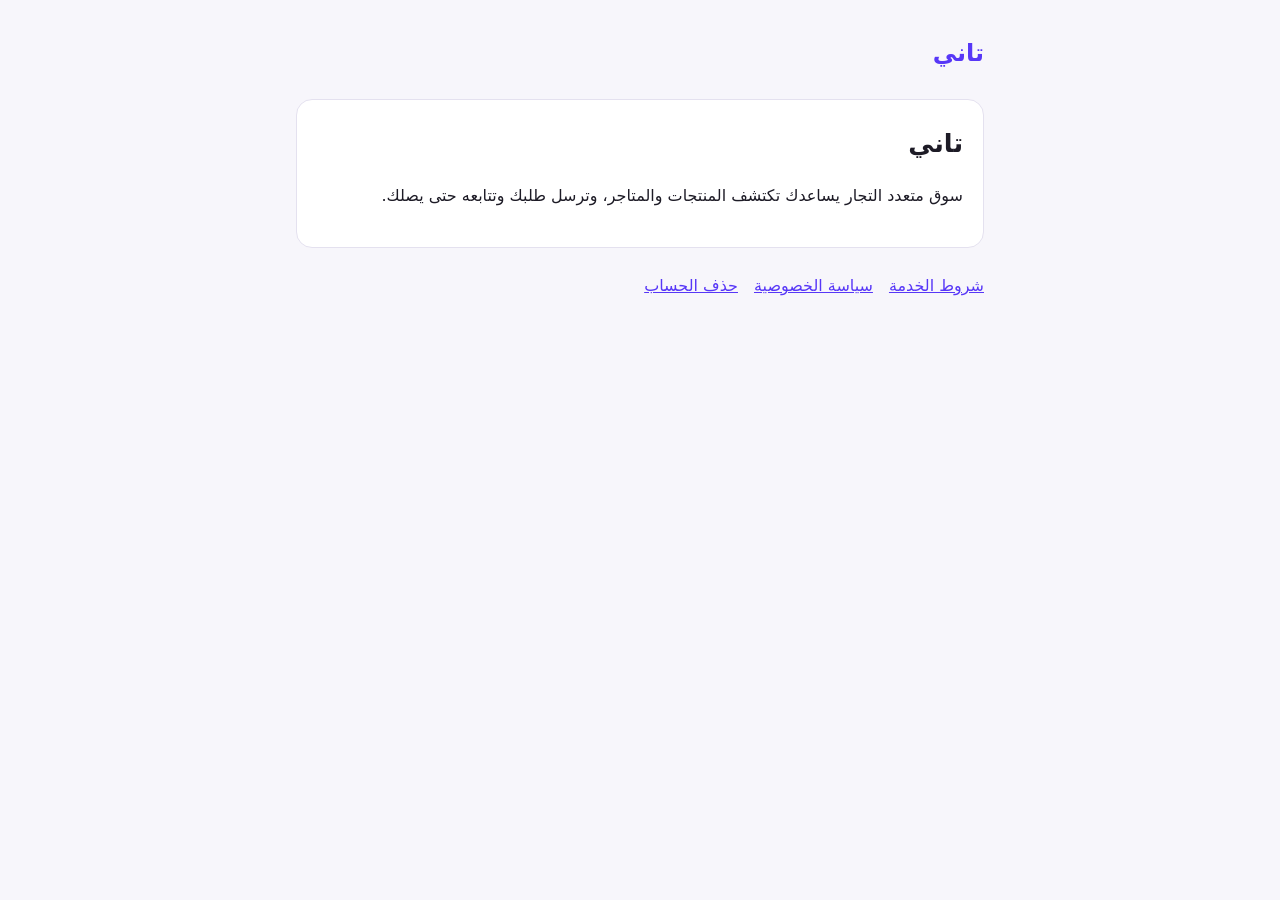
<file: index.html>
<!doctype html>
<html lang="ar" dir="rtl">
<head>
<meta charset="utf-8">
<meta name="viewport" content="width=device-width, initial-scale=1">
<title>الرئيسية — تاني</title>
<link rel="stylesheet" href="/style.css">
</head>
<body>
<main>
<header><a href="/">تاني</a></header>
<div class="card">
<h1>تاني</h1>
<p>سوق متعدد التجار يساعدك تكتشف المنتجات والمتاجر، وترسل طلبك وتتابعه حتى يصلك.</p>
</div>
<div class="links"><a href="/terms/">شروط الخدمة</a><a href="/privacy/">سياسة الخصوصية</a><a href="/account-deletion/">حذف الحساب</a></div>
</main>
</body>
</html>
</file>
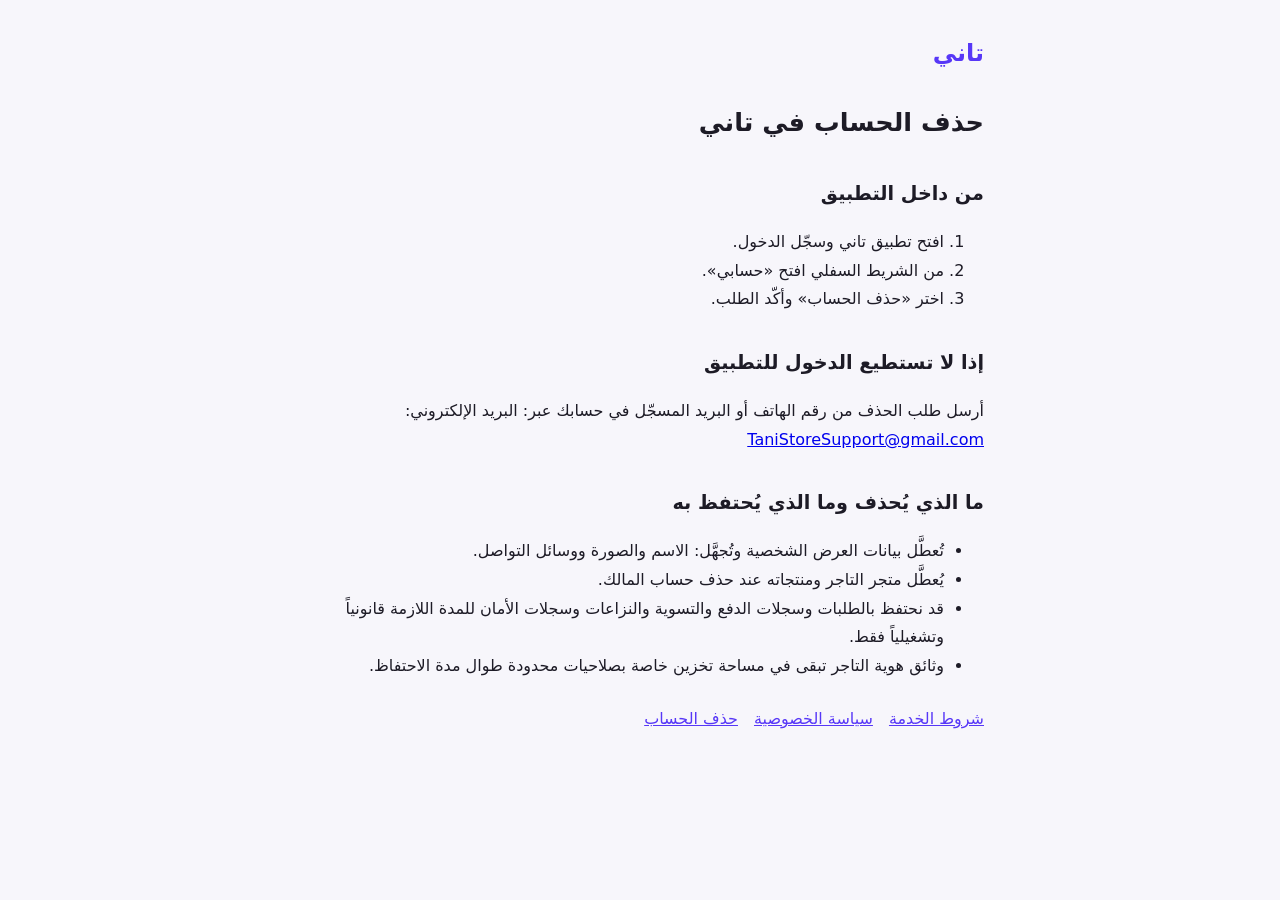
<file: account-deletion/index.html>
<!doctype html>
<html lang="ar" dir="rtl">
<head>
<meta charset="utf-8">
<meta name="viewport" content="width=device-width, initial-scale=1">
<title>حذف الحساب — تاني</title>
<link rel="stylesheet" href="/style.css">
</head>
<body>
<main>
<header><a href="/">تاني</a></header>
<h1>حذف الحساب في تاني</h1>
<h2>من داخل التطبيق</h2>
<ol>
<li>افتح تطبيق تاني وسجّل الدخول.</li>
<li>من الشريط السفلي افتح «حسابي».</li>
<li>اختر «حذف الحساب» وأكّد الطلب.</li>
</ol>
<h2>إذا لا تستطيع الدخول للتطبيق</h2>
<p>أرسل طلب الحذف من رقم الهاتف أو البريد المسجّل في حسابك عبر: البريد الإلكتروني: <a href="mailto:TaniStoreSupport@gmail.com">TaniStoreSupport@gmail.com</a></p>
<h2>ما الذي يُحذف وما الذي يُحتفظ به</h2>
<ul>
<li>تُعطَّل بيانات العرض الشخصية وتُجهَّل: الاسم والصورة ووسائل التواصل.</li>
<li>يُعطَّل متجر التاجر ومنتجاته عند حذف حساب المالك.</li>
<li>قد نحتفظ بالطلبات وسجلات الدفع والتسوية والنزاعات وسجلات الأمان للمدة اللازمة قانونياً وتشغيلياً فقط.</li>
<li>وثائق هوية التاجر تبقى في مساحة تخزين خاصة بصلاحيات محدودة طوال مدة الاحتفاظ.</li>
</ul>
<div class="links"><a href="/terms/">شروط الخدمة</a><a href="/privacy/">سياسة الخصوصية</a><a href="/account-deletion/">حذف الحساب</a></div>
</main>
</body>
</html>
</file>
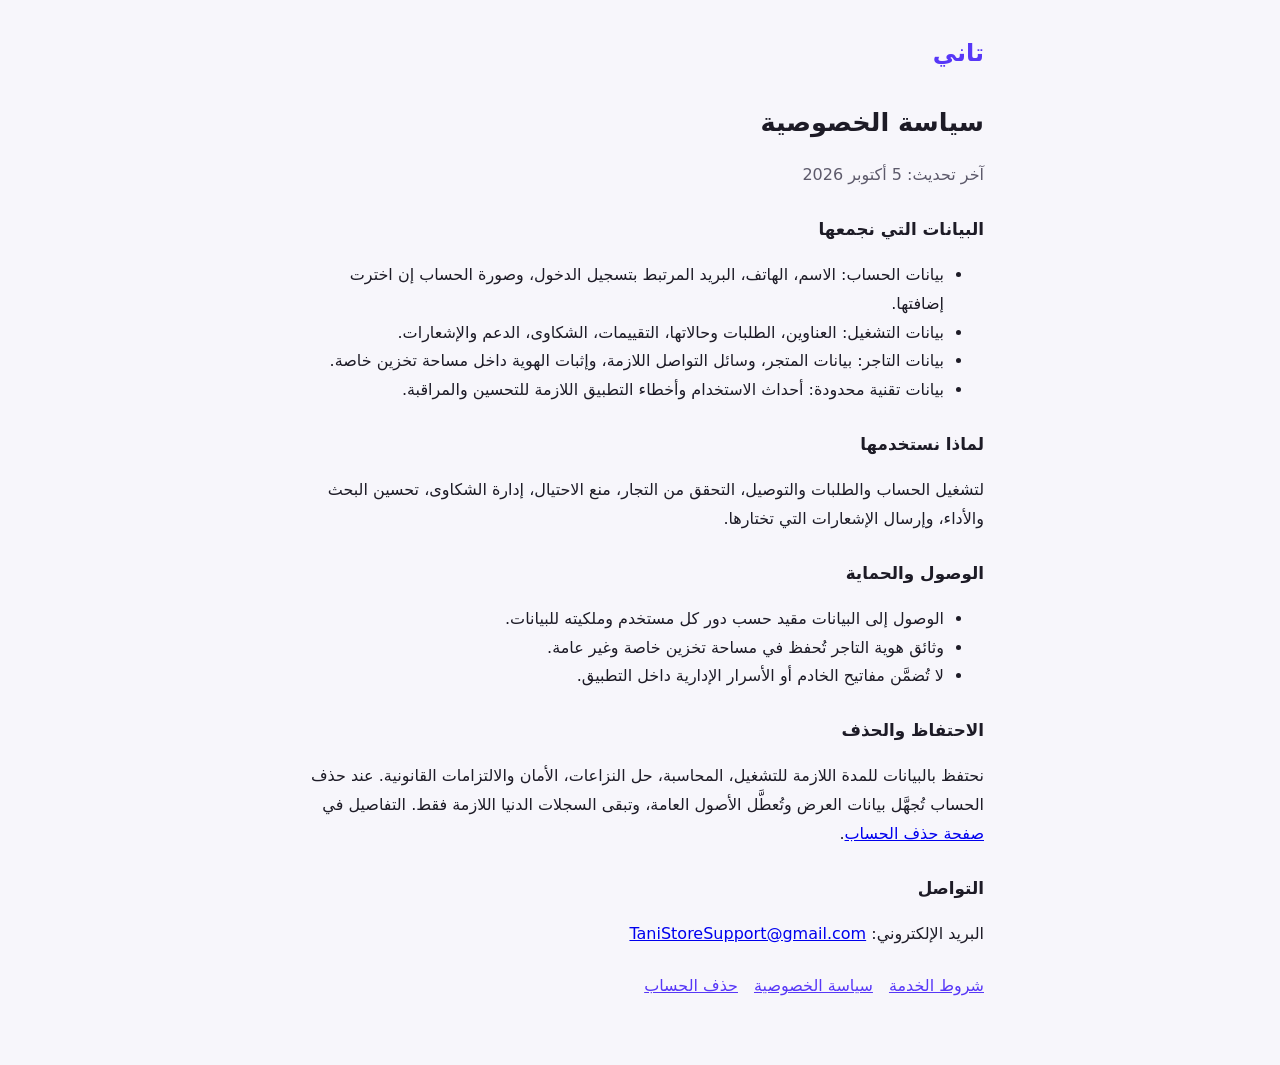
<file: privacy/index.html>
<!doctype html>
<html lang="ar" dir="rtl">
<head>
<meta charset="utf-8">
<meta name="viewport" content="width=device-width, initial-scale=1">
<title>سياسة الخصوصية — تاني</title>
<link rel="stylesheet" href="/style.css">
</head>
<body>
<main>
<header><a href="/">تاني</a></header>
<h1>سياسة الخصوصية</h1>
<p class="muted">آخر تحديث: 5 أكتوبر 2026</p>
<h3>البيانات التي نجمعها</h3>
<ul>
<li>بيانات الحساب: الاسم، الهاتف، البريد المرتبط بتسجيل الدخول، وصورة الحساب إن اخترت إضافتها.</li>
<li>بيانات التشغيل: العناوين، الطلبات وحالاتها، التقييمات، الشكاوى، الدعم والإشعارات.</li>
<li>بيانات التاجر: بيانات المتجر، وسائل التواصل اللازمة، وإثبات الهوية داخل مساحة تخزين خاصة.</li>
<li>بيانات تقنية محدودة: أحداث الاستخدام وأخطاء التطبيق اللازمة للتحسين والمراقبة.</li>
</ul>
<h3>لماذا نستخدمها</h3>
<p>لتشغيل الحساب والطلبات والتوصيل، التحقق من التجار، منع الاحتيال، إدارة الشكاوى، تحسين البحث والأداء، وإرسال الإشعارات التي تختارها.</p>
<h3>الوصول والحماية</h3>
<ul>
<li>الوصول إلى البيانات مقيد حسب دور كل مستخدم وملكيته للبيانات.</li>
<li>وثائق هوية التاجر تُحفظ في مساحة تخزين خاصة وغير عامة.</li>
<li>لا تُضمَّن مفاتيح الخادم أو الأسرار الإدارية داخل التطبيق.</li>
</ul>
<h3>الاحتفاظ والحذف</h3>
<p>نحتفظ بالبيانات للمدة اللازمة للتشغيل، المحاسبة، حل النزاعات، الأمان والالتزامات القانونية. عند حذف الحساب تُجهَّل بيانات العرض وتُعطَّل الأصول العامة، وتبقى السجلات الدنيا اللازمة فقط. التفاصيل في <a href="/account-deletion/">صفحة حذف الحساب</a>.</p>
<h3>التواصل</h3><p>البريد الإلكتروني: <a href="mailto:TaniStoreSupport@gmail.com">TaniStoreSupport@gmail.com</a></p>
<div class="links"><a href="/terms/">شروط الخدمة</a><a href="/privacy/">سياسة الخصوصية</a><a href="/account-deletion/">حذف الحساب</a></div>
</main>
</body>
</html>
</file>
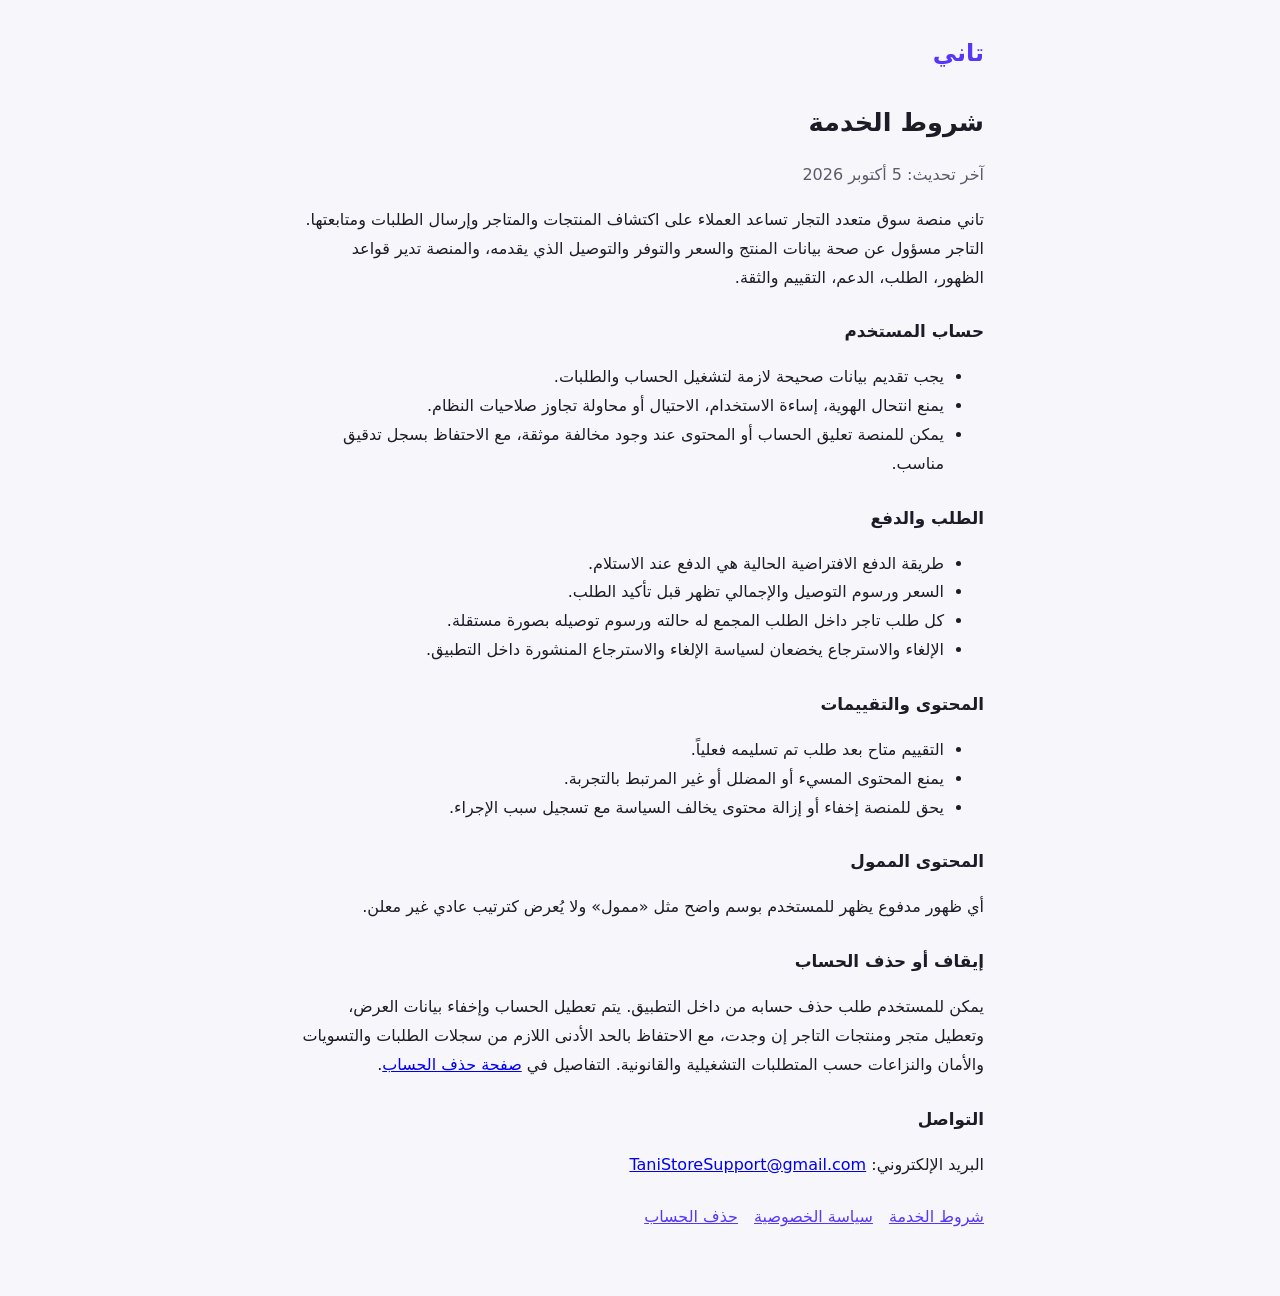
<file: terms/index.html>
<!doctype html>
<html lang="ar" dir="rtl">
<head>
<meta charset="utf-8">
<meta name="viewport" content="width=device-width, initial-scale=1">
<title>شروط الخدمة — تاني</title>
<link rel="stylesheet" href="/style.css">
</head>
<body>
<main>
<header><a href="/">تاني</a></header>
<h1>شروط الخدمة</h1>
<p class="muted">آخر تحديث: 5 أكتوبر 2026</p>
<p>تاني منصة سوق متعدد التجار تساعد العملاء على اكتشاف المنتجات والمتاجر وإرسال الطلبات ومتابعتها. التاجر مسؤول عن صحة بيانات المنتج والسعر والتوفر والتوصيل الذي يقدمه، والمنصة تدير قواعد الظهور، الطلب، الدعم، التقييم والثقة.</p>
<h3>حساب المستخدم</h3>
<ul>
<li>يجب تقديم بيانات صحيحة لازمة لتشغيل الحساب والطلبات.</li>
<li>يمنع انتحال الهوية، إساءة الاستخدام، الاحتيال أو محاولة تجاوز صلاحيات النظام.</li>
<li>يمكن للمنصة تعليق الحساب أو المحتوى عند وجود مخالفة موثقة، مع الاحتفاظ بسجل تدقيق مناسب.</li>
</ul>
<h3>الطلب والدفع</h3>
<ul>
<li>طريقة الدفع الافتراضية الحالية هي الدفع عند الاستلام.</li>
<li>السعر ورسوم التوصيل والإجمالي تظهر قبل تأكيد الطلب.</li>
<li>كل طلب تاجر داخل الطلب المجمع له حالته ورسوم توصيله بصورة مستقلة.</li>
<li>الإلغاء والاسترجاع يخضعان لسياسة الإلغاء والاسترجاع المنشورة داخل التطبيق.</li>
</ul>
<h3>المحتوى والتقييمات</h3>
<ul>
<li>التقييم متاح بعد طلب تم تسليمه فعلياً.</li>
<li>يمنع المحتوى المسيء أو المضلل أو غير المرتبط بالتجربة.</li>
<li>يحق للمنصة إخفاء أو إزالة محتوى يخالف السياسة مع تسجيل سبب الإجراء.</li>
</ul>
<h3>المحتوى الممول</h3>
<p>أي ظهور مدفوع يظهر للمستخدم بوسم واضح مثل «ممول» ولا يُعرض كترتيب عادي غير معلن.</p>
<h3>إيقاف أو حذف الحساب</h3>
<p>يمكن للمستخدم طلب حذف حسابه من داخل التطبيق. يتم تعطيل الحساب وإخفاء بيانات العرض، وتعطيل متجر ومنتجات التاجر إن وجدت، مع الاحتفاظ بالحد الأدنى اللازم من سجلات الطلبات والتسويات والأمان والنزاعات حسب المتطلبات التشغيلية والقانونية. التفاصيل في <a href="/account-deletion/">صفحة حذف الحساب</a>.</p>
<h3>التواصل</h3><p>البريد الإلكتروني: <a href="mailto:TaniStoreSupport@gmail.com">TaniStoreSupport@gmail.com</a></p>
<div class="links"><a href="/terms/">شروط الخدمة</a><a href="/privacy/">سياسة الخصوصية</a><a href="/account-deletion/">حذف الحساب</a></div>
</main>
</body>
</html>
</file>
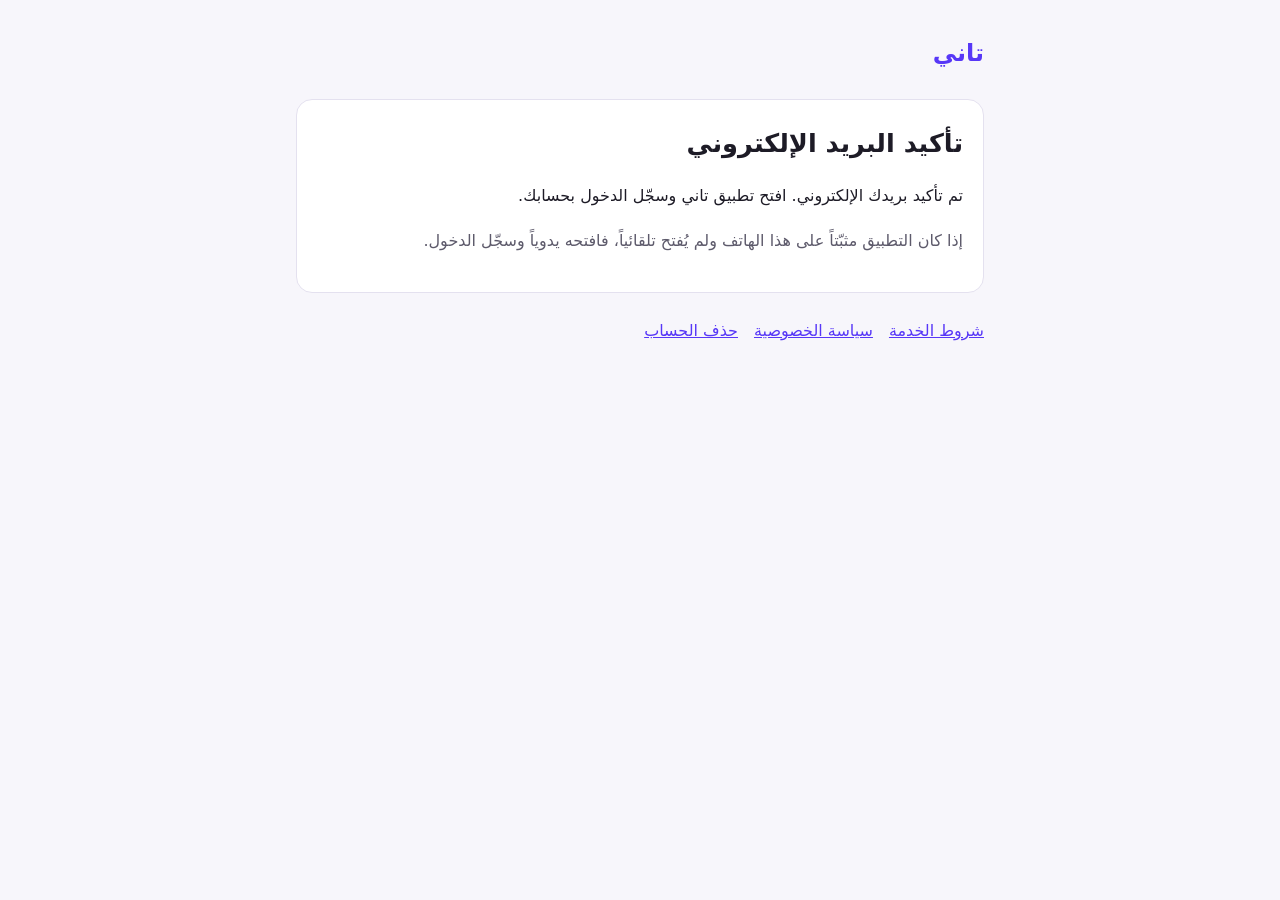
<file: auth/confirm/index.html>
<!doctype html>
<html lang="ar" dir="rtl">
<head>
<meta charset="utf-8">
<meta name="viewport" content="width=device-width, initial-scale=1">
<title>تأكيد البريد الإلكتروني — تاني</title>
<link rel="stylesheet" href="/style.css">
</head>
<body>
<main>
<header><a href="/">تاني</a></header>
<div class="card">
<h1 id="title">تأكيد البريد الإلكتروني</h1>
<p id="message">تم تأكيد بريدك الإلكتروني. افتح تطبيق تاني وسجّل الدخول بحسابك.</p>
<p class="muted">إذا كان التطبيق مثبّتاً على هذا الهاتف ولم يُفتح تلقائياً، فافتحه يدوياً وسجّل الدخول.</p>
</div>
<div class="links"><a href="/terms/">شروط الخدمة</a><a href="/privacy/">سياسة الخصوصية</a><a href="/account-deletion/">حذف الحساب</a></div>
</main>
<script>
// Supabase puts the outcome in the fragment; tokens are never read or stored here.
if (/(^|[#&])error=/.test(location.hash)) {
  document.getElementById('message').textContent = 'رابط التأكيد منتهٍ أو استُخدم من قبل. افتح تطبيق تاني وسجّل الدخول، وإن لم يكن بريدك مؤكداً فاطلب رابطاً جديداً من شاشة الدخول.';
}
history.replaceState(null, '', location.pathname);
</script>
</body>
</html>
</file>
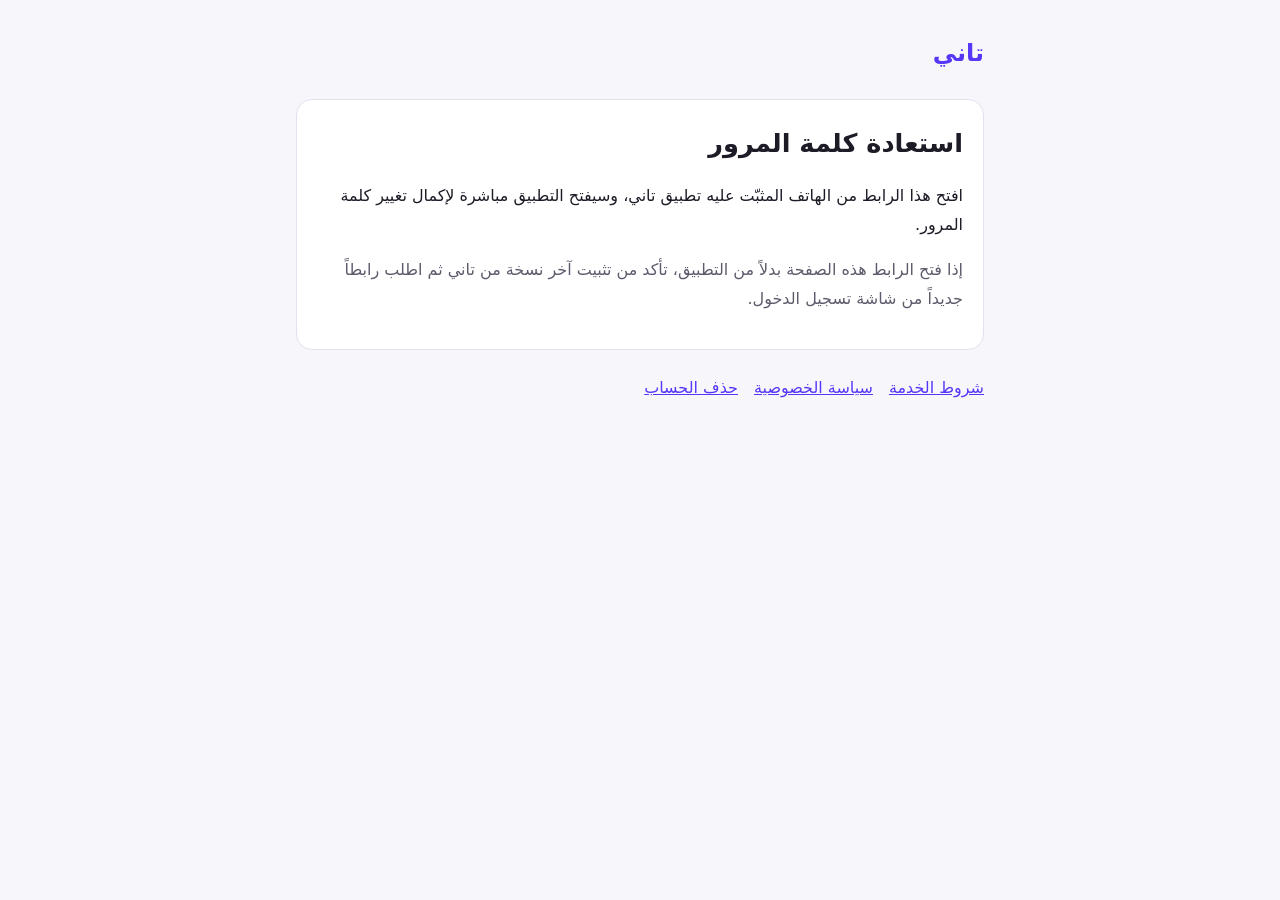
<file: auth/reset/index.html>
<!doctype html>
<html lang="ar" dir="rtl">
<head>
<meta charset="utf-8">
<meta name="viewport" content="width=device-width, initial-scale=1">
<title>استعادة كلمة المرور — تاني</title>
<link rel="stylesheet" href="/style.css">
</head>
<body>
<main>
<header><a href="/">تاني</a></header>
<div class="card">
<h1>استعادة كلمة المرور</h1>
<p>افتح هذا الرابط من الهاتف المثبّت عليه تطبيق تاني، وسيفتح التطبيق مباشرة لإكمال تغيير كلمة المرور.</p>
<p class="muted">إذا فتح الرابط هذه الصفحة بدلاً من التطبيق، تأكد من تثبيت آخر نسخة من تاني ثم اطلب رابطاً جديداً من شاشة تسجيل الدخول.</p>
</div>
<div class="links"><a href="/terms/">شروط الخدمة</a><a href="/privacy/">سياسة الخصوصية</a><a href="/account-deletion/">حذف الحساب</a></div>
</main>
</body>
</html>
</file>
<file: style.css>
:root { --bg: #f7f6fb; --text: #1d1b26; --muted: #5d5a6b; --brand: #5737f7; --card: #ffffff; --border: #e4e1ef; }
@media (prefers-color-scheme: dark) {
  :root { --bg: #14121b; --text: #f1eff8; --muted: #b4b0c4; --brand: #a594ff; --card: #1e1b28; --border: #33303f; }
}
* { box-sizing: border-box; }
body { margin: 0; background: var(--bg); color: var(--text); font-family: system-ui, "Segoe UI", Tahoma, sans-serif; line-height: 1.8; }
main { max-width: 720px; margin: 0 auto; padding: 32px 16px 64px; }
header { display: flex; align-items: center; gap: 12px; margin-bottom: 24px; }
header a { color: var(--brand); font-weight: 700; font-size: 1.5rem; text-decoration: none; }
h1 { font-size: 1.6rem; margin: 0 0 8px; }
h2 { font-size: 1.2rem; margin-top: 32px; }
h3 { font-size: 1.05rem; margin-top: 24px; }
.card { background: var(--card); border: 1px solid var(--border); border-radius: 16px; padding: 20px; }
.muted { color: var(--muted); }
nav a, .links a { color: var(--brand); }
.links { display: flex; flex-wrap: wrap; gap: 16px; margin-top: 24px; }
.todo { background: #fff3cd; color: #5c4400; padding: 2px 6px; border-radius: 6px; }
</file>
